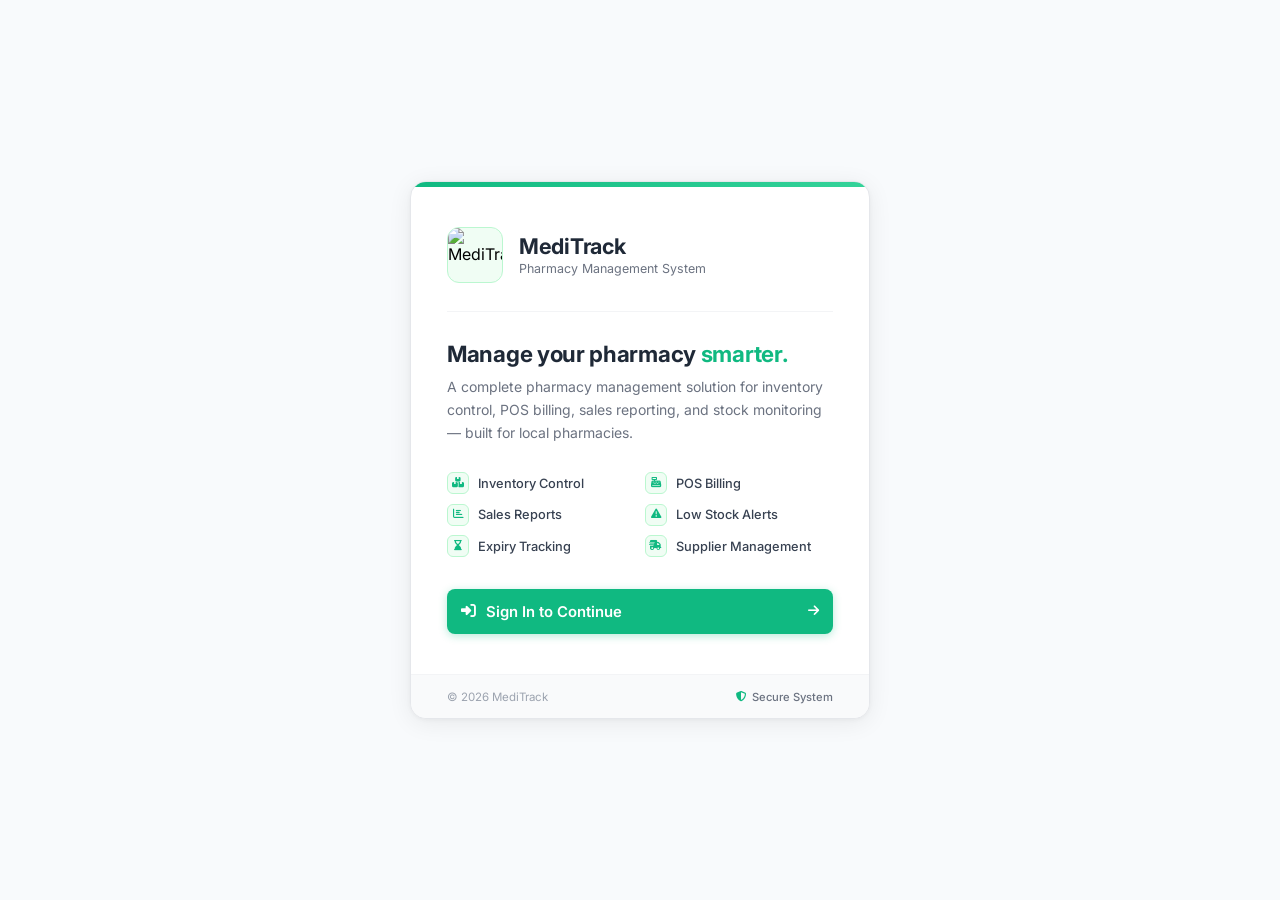
<file: src/main/resources/templates/index.html>
<!DOCTYPE html>
<html xmlns:th="http://www.thymeleaf.org">
<head>
    <meta charset="UTF-8">
    <meta name="viewport" content="width=device-width, initial-scale=1.0">
    <title>MediTrack - Pharmacy Management System</title>
    <link href="https://fonts.googleapis.com/css2?family=Inter:wght@400;500;600;700&display=swap" rel="stylesheet">
    <link rel="stylesheet" href="https://cdnjs.cloudflare.com/ajax/libs/font-awesome/6.5.0/css/all.min.css">
    <link rel="stylesheet" th:href="@{/css/style.css}"/>
    <style>
        *, *::before, *::after { box-sizing: border-box; margin: 0; padding: 0; }

        body {
            font-family: 'Inter', sans-serif;
            min-height: 100vh;
            background: #f8fafc;
            display: flex;
            align-items: center;
            justify-content: center;
            padding: 2rem 1.5rem;
        }

        .page-card {
            background: #ffffff;
            border: 1px solid #e5e7eb;
            border-radius: 16px;
            box-shadow: 0 4px 24px rgba(0,0,0,0.07), 0 1px 4px rgba(0,0,0,0.04);
            width: 100%;
            max-width: 460px;
            overflow: hidden;
        }

        /* ── GREEN TOP STRIPE ── */
        .card-stripe {
            height: 5px;
            background: linear-gradient(90deg, #10b981, #34d399);
        }

        /* ── CARD BODY ── */
        .card-body { padding: 2.5rem 2.25rem; }

        /* ── HERO ── */
        .hero-top {
            display: flex; align-items: center; gap: 1rem;
            margin-bottom: 1.75rem;
        }
        .hero-icon {
            width: 56px; height: 56px; border-radius: 12px;
            background: #f0fdf4; border: 1.5px solid #bbf7d0;
            display: flex; align-items: center; justify-content: center;
            flex-shrink: 0;
            overflow: hidden;
        }
        .hero-icon img {
            width: 100%; height: 100%; object-fit: contain;
        }
        .hero-icon-fallback {
            font-size: 1.4rem; color: #10b981;
        }
        .hero-brand { font-size: 1.35rem; font-weight: 700; color: #1f2937; letter-spacing: -.3px; }
        .hero-system { font-size: .78rem; color: #6b7280; margin-top: .15rem; }

        .hero-divider {
            border: none; border-top: 1px solid #f3f4f6;
            margin: 0 0 1.75rem;
        }

        .hero-title {
            font-size: 1.4rem; font-weight: 700;
            color: #1f2937; letter-spacing: -.3px;
            margin-bottom: .5rem;
        }
        .hero-title span { color: #10b981; }
        .hero-desc {
            font-size: .875rem; color: #6b7280;
            line-height: 1.65; margin-bottom: 1.75rem;
        }

        /* ── FEATURE LIST ── */
        .feature-list {
            display: grid; grid-template-columns: 1fr 1fr;
            gap: .6rem; margin-bottom: 2rem;
        }
        .feature-item {
            display: flex; align-items: center; gap: .55rem;
            font-size: .8rem; color: #374151; font-weight: 500;
        }
        .feature-dot {
            width: 22px; height: 22px; border-radius: 6px;
            background: #f0fdf4; border: 1px solid #bbf7d0;
            display: flex; align-items: center; justify-content: center;
            flex-shrink: 0;
        }
        .feature-dot i { font-size: .65rem; color: #10b981; }

        /* ── CTA BUTTON ── */
        .btn-enter {
            display: flex; align-items: center; justify-content: center; gap: .65rem;
            width: 100%; padding: .85rem;
            background: #10b981; border: none; border-radius: 8px;
            color: #fff; font-family: 'Inter', sans-serif;
            font-size: .93rem; font-weight: 600;
            text-decoration: none; cursor: pointer;
            transition: background .18s, transform .15s, box-shadow .18s;
            box-shadow: 0 2px 8px rgba(16,185,129,0.3);
        }
        .btn-enter:hover {
            background: #059669;
            box-shadow: 0 4px 14px rgba(16,185,129,0.35);
            transform: translateY(-1px);
            color: #fff;
        }
        .btn-enter:active { transform: translateY(0); }

        /* ── FOOTER ── */
        .card-footer {
            background: #f9fafb;
            border-top: 1px solid #f3f4f6;
            padding: .9rem 2.25rem;
            display: flex; align-items: center; justify-content: space-between;
        }
        .footer-copy {
            font-size: .72rem; color: #9ca3af;
        }
        .footer-badge {
            display: flex; align-items: center; gap: .35rem;
            font-size: .7rem; color: #6b7280; font-weight: 500;
        }
        .footer-badge i { color: #10b981; font-size: .65rem; }
    </style>
</head>
<body>

<div class="page-card">

    <div class="card-stripe"></div>

    <div class="card-body">

        <!-- Brand row -->
        <div class="hero-top">
            <div class="hero-icon">
                <img th:src="@{/images/logo.png}" alt="MediTrack"
                     onerror="this.style.display='none';this.nextElementSibling.style.display='flex'">
                <div class="hero-icon-fallback"
                     style="display:none;width:100%;height:100%;align-items:center;justify-content:center;">
                    <i class="fas fa-prescription-bottle-medical"></i>
                </div>
            </div>
            <div>
                <div class="hero-brand">MediTrack</div>
                <div class="hero-system">Pharmacy Management System</div>
            </div>
        </div>

        <hr class="hero-divider">

        <div class="hero-title">Manage your pharmacy <span>smarter.</span></div>
        <p class="hero-desc">
            A complete pharmacy management solution for inventory control,
            POS billing, sales reporting, and stock monitoring — built for
            local pharmacies.
        </p>

        <!-- Features -->
        <div class="feature-list">
            <div class="feature-item">
                <div class="feature-dot"><i class="fas fa-boxes-stacked"></i></div>
                Inventory Control
            </div>
            <div class="feature-item">
                <div class="feature-dot"><i class="fas fa-cash-register"></i></div>
                POS Billing
            </div>
            <div class="feature-item">
                <div class="feature-dot"><i class="fas fa-chart-bar"></i></div>
                Sales Reports
            </div>
            <div class="feature-item">
                <div class="feature-dot"><i class="fas fa-triangle-exclamation"></i></div>
                Low Stock Alerts
            </div>
            <div class="feature-item">
                <div class="feature-dot"><i class="fas fa-hourglass-end"></i></div>
                Expiry Tracking
            </div>
            <div class="feature-item">
                <div class="feature-dot"><i class="fas fa-truck-fast"></i></div>
                Supplier Management
            </div>
        </div>

        <!-- CTA -->
        <a href="/login" class="btn-enter">
            <i class="fas fa-right-to-bracket"></i>
            Sign In to Continue
            <i class="fas fa-arrow-right" style="margin-left:auto;font-size:.8rem"></i>
        </a>

    </div>

    <!-- Footer -->
    <div class="card-footer">
        <div class="footer-copy">&copy; 2026 MediTrack</div>
        <div class="footer-badge">
            <i class="fas fa-shield-halved"></i> Secure System
        </div>
    </div>

</div>

</body>
</html>
</file>
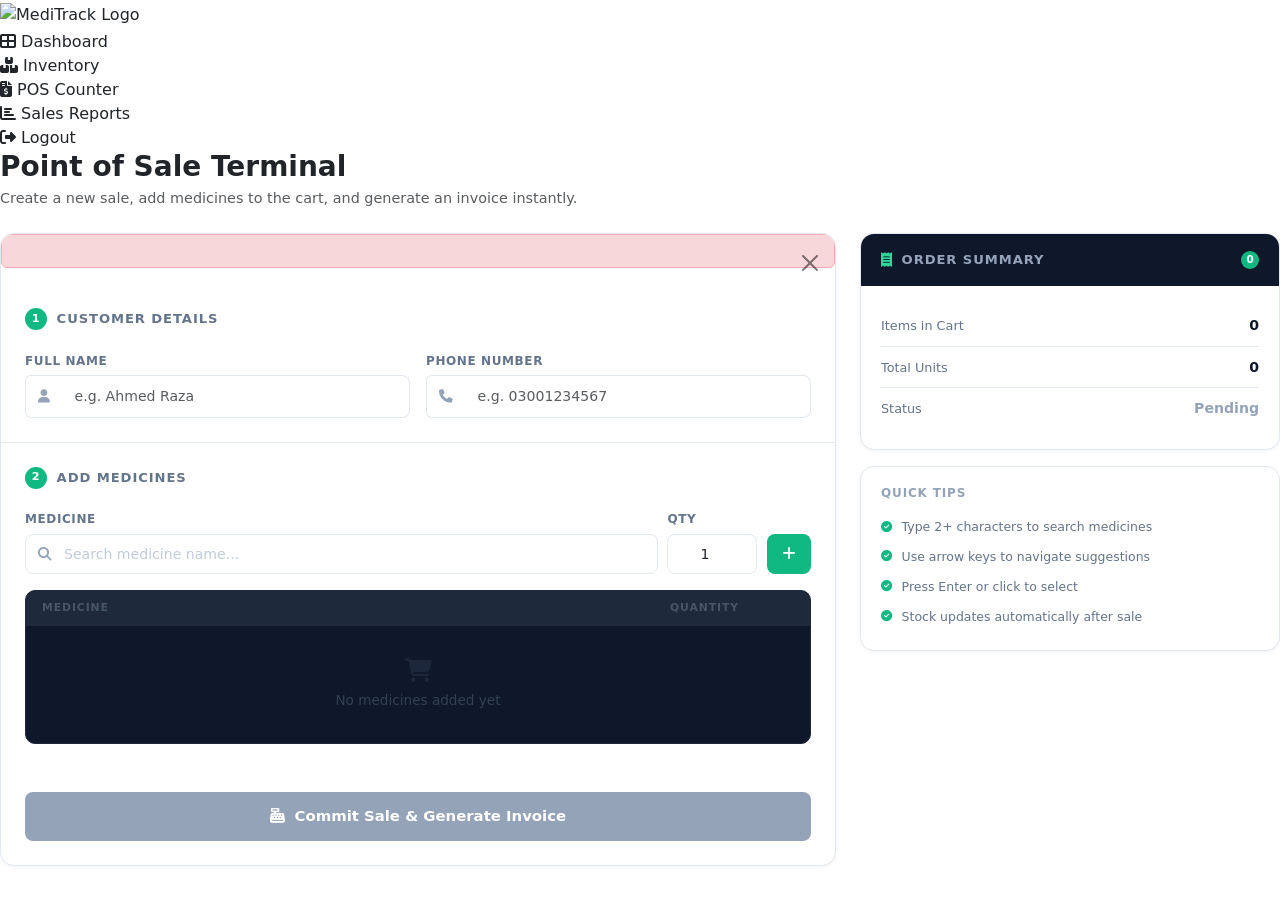
<file: src/main/resources/templates/billing.html>
<!DOCTYPE html>
<html xmlns:th="http://www.thymeleaf.org">
<head>
    <meta charset="UTF-8">
    <meta name="viewport" content="width=device-width, initial-scale=1.0">
    <title>POS Billing Counter - MediTrack</title>
    <link href="https://fonts.googleapis.com/css2?family=Inter:wght@400;500;600;700&display=swap" rel="stylesheet">
    <link rel="stylesheet" href="https://cdnjs.cloudflare.com/ajax/libs/font-awesome/6.4.0/css/all.min.css">
    <link rel="stylesheet" href="https://cdn.jsdelivr.net/npm/bootstrap@5.3.0/dist/css/bootstrap.min.css">
    <link rel="stylesheet" th:href="@{/css/style.css}"/>

    <style>
        body { background-color: var(--bg-primary); }

        /* ── WORKSPACE ── */
        .billing-workspace {
            display: grid;
            grid-template-columns: 1fr 420px;
            gap: 1.5rem;
            margin-top: 1.5rem;
            align-items: start;
        }
        @media (max-width: 992px) {
            .billing-workspace { grid-template-columns: 1fr; }
        }

        /* ── CARDS ── */
        .billing-card {
            background: var(--bg-surface, #fff);
            border: 1px solid var(--border-color, #e2e8f0);
            border-radius: 14px;
            box-shadow: 0 1px 4px rgba(0,0,0,.05);
            overflow: hidden;
        }
        .card-section {
            padding: 1.5rem;
        }
        .card-section + .card-section {
            border-top: 1px solid var(--border-color, #e2e8f0);
        }
        .section-heading {
            display: flex; align-items: center; gap: .6rem;
            font-size: .82rem; font-weight: 700;
            text-transform: uppercase; letter-spacing: .07em;
            color: var(--text-muted, #64748b);
            margin-bottom: 1.1rem;
        }
        .section-heading .step-badge {
            width: 22px; height: 22px; border-radius: 50%;
            background: #10b981; color: #fff;
            font-size: .7rem; font-weight: 700;
            display: flex; align-items: center; justify-content: center;
            flex-shrink: 0;
        }

        /* ── FORM CONTROLS ── */
        .form-label {
            font-size: .75rem; font-weight: 600;
            color: var(--text-muted, #64748b);
            text-transform: uppercase; letter-spacing: .05em;
            margin-bottom: .35rem;
        }
        .form-control, .input-group .form-control {
            border: 1.5px solid var(--border-color, #e2e8f0);
            border-radius: 8px;
            font-size: .88rem;
            padding: .6rem .85rem;
            transition: border-color .18s, box-shadow .18s;
        }
        .form-control:focus {
            border-color: #10b981;
            box-shadow: 0 0 0 3px rgba(16,185,129,.1);
        }
        .input-group-text {
            background: var(--bg-surface, #fff);
            border: 1.5px solid var(--border-color, #e2e8f0);
            border-right: none;
            color: #94a3b8;
            font-size: .85rem;
        }
        .input-group .form-control {
            border-left: none;
        }
        .input-group .form-control:focus {
            border-left: none;
            box-shadow: none;
        }
        .input-group:focus-within {
            border-radius: 8px;
            box-shadow: 0 0 0 3px rgba(16,185,129,.1);
        }
        .input-group:focus-within .input-group-text,
        .input-group:focus-within .form-control {
            border-color: #10b981;
        }

        /* ── AUTOCOMPLETE SEARCH ── */
        .search-wrapper { position: relative; }
        .search-input-group {
            display: flex; align-items: center;
            background: var(--bg-surface, #fff);
            border: 1.5px solid var(--border-color, #e2e8f0);
            border-radius: 8px;
            transition: border-color .18s, box-shadow .18s;
            height: 40px;
        }
        .search-input-group:focus-within {
            border-color: #10b981;
            box-shadow: 0 0 0 3px rgba(16,185,129,.1);
        }
        .search-input-group .search-icon {
            padding: 0 .75rem;
            color: #94a3b8; font-size: .85rem; flex-shrink: 0;
        }
        .search-input-group input {
            border: none !important; background: transparent !important;
            outline: none !important; box-shadow: none !important;
            padding: 0 .75rem 0 0; font-size: .88rem;
            width: 100%; height: 100%;
            color: var(--text-dark, #0f172a);
        }
        .search-input-group input::placeholder { color: #c0ccda; }

        .suggestions-dropdown {
            position: absolute; top: calc(100% + 4px); left: 0; right: 0;
            background: white;
            border: 1.5px solid var(--border-color, #e2e8f0);
            border-radius: 10px;
            box-shadow: 0 10px 30px rgba(0,0,0,.1);
            list-style: none; margin: 0; padding: .35rem 0;
            z-index: 1050; display: none;
            max-height: 220px; overflow-y: auto;
        }
        .suggestions-dropdown li {
            padding: .6rem 1rem; cursor: pointer; font-size: .87rem;
            color: var(--text-dark, #0f172a);
            display: flex; align-items: center; justify-content: space-between;
            transition: background .1s;
        }
        .suggestions-dropdown li.active,
        .suggestions-dropdown li:hover {
            background: #f0fdf4; color: #047857;
        }
        .suggestions-dropdown li .suggestion-highlight { font-weight: 700; }
        .suggestions-dropdown li .stock-badge {
            font-size: .72rem; font-weight: 600;
            background: #f1f5f9; padding: .15rem .45rem;
            border-radius: 4px; color: #64748b;
        }

        /* ── ADD ROW ── */
        .add-row {
            display: grid;
            grid-template-columns: 1fr 90px 44px;
            gap: .6rem;
            align-items: end;
        }
        .btn-add {
            width: 44px; height: 40px;
            background: #10b981; border: none; border-radius: 8px;
            color: #fff; font-size: .95rem;
            display: flex; align-items: center; justify-content: center;
            cursor: pointer; flex-shrink: 0;
            transition: background .18s, transform .15s;
        }
        .btn-add:hover { background: #059669; transform: scale(1.05); }

        /* ── CART TABLE ── */
        .cart-wrap {
            background: #0f172a;
            border-radius: 10px;
            overflow: hidden;
            border: 1px solid #1e293b;
        }
        .cart-header {
            display: grid;
            grid-template-columns: 1fr 80px 44px;
            padding: .6rem 1rem;
            background: #1e293b;
            font-size: .68rem; font-weight: 700;
            text-transform: uppercase; letter-spacing: .08em;
            color: #475569;
        }
        .cart-empty {
            padding: 2rem 1rem;
            text-align: center;
            color: #334155; font-size: .85rem;
        }
        .cart-empty i { font-size: 1.5rem; display: block; margin-bottom: .5rem; opacity: .4; }
        .cart-item-row {
            display: grid;
            grid-template-columns: 1fr 80px 44px;
            align-items: center;
            padding: .65rem 1rem;
            border-top: 1px solid #1e293b;
            animation: slide-in .18s ease;
        }
        @keyframes slide-in {
            from { opacity: 0; transform: translateY(-4px); }
            to   { opacity: 1; transform: translateY(0); }
        }
        .cart-item-name {
            font-size: .85rem; font-weight: 600; color: #e2e8f0;
        }
        .cart-item-qty {
            font-size: .82rem; color: #64748b;
            font-variant-numeric: tabular-nums;
        }
        .btn-remove {
            background: none; border: none; cursor: pointer;
            color: #334155; font-size: .82rem;
            width: 28px; height: 28px; border-radius: 6px;
            display: flex; align-items: center; justify-content: center;
            transition: background .15s, color .15s;
        }
        .btn-remove:hover { background: rgba(244,63,94,.15); color: #f43f5e; }

        /* ── SUBMIT BUTTON ── */
        .btn-commit {
            width: 100%; padding: .85rem;
            background: #10b981; border: none; border-radius: 8px;
            color: #fff; font-weight: 700; font-size: .93rem;
            display: flex; align-items: center; justify-content: center; gap: .6rem;
            cursor: pointer;
            transition: background .18s, transform .15s, box-shadow .18s;
            box-shadow: 0 2px 10px rgba(16,185,129,.3);
        }
        .btn-commit:hover {
            background: #059669;
            box-shadow: 0 4px 16px rgba(16,185,129,.4);
            transform: translateY(-1px);
        }
        .btn-commit:active { transform: translateY(0); }
        .btn-commit:disabled {
            background: #94a3b8; box-shadow: none;
            transform: none; cursor: not-allowed;
        }

        /* ── SUMMARY CARD ── */
        .summary-card {
            background: var(--bg-surface, #fff);
            border: 1px solid var(--border-color, #e2e8f0);
            border-radius: 14px;
            overflow: hidden;
            box-shadow: 0 1px 4px rgba(0,0,0,.05);
        }
        .summary-header {
            background: #0f172a;
            padding: 1rem 1.25rem;
            display: flex; align-items: center; gap: .6rem;
        }
        .summary-header-title {
            font-size: .82rem; font-weight: 700;
            color: #94a3b8; text-transform: uppercase; letter-spacing: .07em;
        }
        .summary-body { padding: 1.25rem; }

        .summary-stat {
            display: flex; justify-content: space-between; align-items: center;
            padding: .6rem 0;
            border-bottom: 1px solid var(--border-color, #e2e8f0);
        }
        .summary-stat:last-child { border-bottom: none; }
        .summary-stat-label {
            font-size: .8rem; color: #64748b; font-weight: 500;
        }
        .summary-stat-value {
            font-size: .88rem; font-weight: 700; color: #0f172a;
        }
        .summary-stat-value.green { color: #10b981; }

        .cart-count-badge {
            background: #10b981; color: #fff;
            font-size: .65rem; font-weight: 800;
            width: 18px; height: 18px; border-radius: 50%;
            display: flex; align-items: center; justify-content: center;
        }

        /* ── TIPS BOX ── */
        .tips-box {
            background: var(--bg-surface, #fff);
            border: 1px solid var(--border-color, #e2e8f0);
            border-radius: 14px;
            padding: 1.1rem 1.25rem;
            box-shadow: 0 1px 4px rgba(0,0,0,.05);
        }
        .tip-item {
            display: flex; align-items: flex-start; gap: .6rem;
            font-size: .78rem; color: #64748b; line-height: 1.5;
            padding: .35rem 0;
        }
        .tip-item i { color: #10b981; font-size: .7rem; margin-top: .2rem; flex-shrink: 0; }
    </style>
</head>
<body>

<!-- ── NAVBAR (untouched) ── -->
<header class="top-navbar">
    <div class="d-flex align-items-center">
        <div class="header-logo-container">
            <img th:src="@{/images/logo.png}" alt="MediTrack Logo"
                 onerror="this.style.display='none';this.nextElementSibling.style.display='flex'">
            <div class="header-logo-fallback" style="display:none;">
                <i class="fas fa-capsules"></i>
            </div>
        </div>
        <span class="ms-2 fw-bold text-white fs-5" style="letter-spacing: -0.5px;">MediTrack</span>
    </div>
    <nav class="nav-links">
        <a href="/dashboard" class="nav-link"><i class="fas fa-th-large"></i> Dashboard</a>
        <a href="/medicines" class="nav-link"><i class="fas fa-boxes-stacked"></i> Inventory</a>
        <a href="/billing" class="nav-link active"><i class="fas fa-file-invoice-dollar"></i> POS Counter</a>
        <a href="/sales/reports" class="nav-link"><i class="fas fa-chart-bar"></i> Sales Reports</a>
        <a href="/logout" class="nav-link text-danger-light"><i class="fas fa-sign-out-alt"></i> Logout</a>
    </nav>
</header>

<main class="app-container">

    <!-- Page Title -->
    <div class="mb-4">
        <h1 class="fw-bold text-dark mb-1" style="font-size:1.75rem;">Point of Sale Terminal</h1>
        <p class="text-muted mb-0" style="font-size:.9rem;">Create a new sale, add medicines to the cart, and generate an invoice instantly.</p>
    </div>

    <div class="billing-workspace">

        <!-- ══ LEFT: FORM ══ -->
        <div>
            <form th:action="@{/billing/create}" method="post" id="billingForm">

                <div class="billing-card">

                    <div id="errorAlert"
                         th:if="${errorMessage}"
                         class="alert alert-danger alert-dismissible fade show">

                        <span th:text="${errorMessage}"></span>

                        <button type="button"
                                class="btn-close"
                                data-bs-dismiss="alert"></button>
                    </div>

                    <!-- Step 1: Customer -->
                    <div class="card-section">
                        <div class="section-heading">
                            <div class="step-badge">1</div>
                            Customer Details
                        </div>
                        <div class="row g-3">
                            <div class="col-md-6">
                                <label class="form-label">Full Name</label>
                                <div class="input-group">
                                    <span class="input-group-text"><i class="fas fa-user"></i></span>
                                    <input type="text" name="customerName" class="form-control"
                                           placeholder="e.g. Ahmed Raza" required>
                                </div>
                            </div>
                            <div class="col-md-6">
                                <label class="form-label">Phone Number</label>
                                <div class="input-group">
                                    <span class="input-group-text"><i class="fas fa-phone"></i></span>
                                    <input type="text" name="phoneNumber" class="form-control"
                                           placeholder="e.g. 03001234567" required>
                                </div>
                            </div>
                        </div>
                    </div>

                    <!-- Step 2: Medicine -->
                    <div class="card-section">
                        <div class="section-heading">
                            <div class="step-badge">2</div>
                            Add Medicines
                        </div>

                        <div class="add-row mb-3">
                            <!-- Search -->
                            <div>
                                <label class="form-label">Medicine</label>
                                <div class="search-wrapper">
                                    <div class="search-input-group">
                                        <span class="search-icon"><i class="fas fa-search"></i></span>
                                        <input type="text" id="medicineSearchInput"
                                               placeholder="Search medicine name..."
                                               autocomplete="off"/>
                                    </div>
                                    <ul class="suggestions-dropdown" id="suggestionsDropdown"></ul>
                                </div>
                            </div>
                            <!-- Qty -->
                            <div>
                                <label class="form-label">Qty</label>
                                <input type="number" id="posQuantityInput"
                                       class="form-control text-center"
                                       value="1" min="1" style="height:40px">
                            </div>
                            <!-- Add button -->
                            <div style="padding-top:1.3rem">
                                <button type="button" id="addToCartBtn" class="btn-add" title="Add to cart">
                                    <i class="fas fa-plus"></i>
                                </button>
                            </div>
                        </div>

                        <!-- Cart Table -->
                        <div class="cart-wrap">
                            <div class="cart-header">
                                <span>Medicine</span>
                                <span>Quantity</span>
                                <span></span>
                            </div>
                            <div id="cartBody">
                                <div class="cart-empty" id="emptyCartMsg">
                                    <i class="fas fa-cart-shopping"></i>
                                    No medicines added yet
                                </div>
                            </div>
                        </div>
                    </div>
                    <input type="hidden" id="hiddenMedicineId" name="selectedMedicineId" value="">

                    <!-- Submit -->
                    <div class="card-section">
                        <button type="submit" class="btn-commit" id="submitBtn" disabled>
                            <i class="fas fa-cash-register"></i>
                            Commit Sale & Generate Invoice
                        </button>
                    </div>

                </div>
            </form>
        </div>

        <!-- ══ RIGHT: SUMMARY + TIPS ══ -->
        <div style="display:flex;flex-direction:column;gap:1rem;position:sticky;top:80px">

            <!-- Order Summary -->
            <div class="summary-card">
                <div class="summary-header">
                    <i class="fas fa-receipt" style="color:#34d399;font-size:.9rem"></i>
                    <span class="summary-header-title">Order Summary</span>
                    <div class="cart-count-badge ms-auto" id="cartCountBadge">0</div>
                </div>
                <div class="summary-body">
                    <div class="summary-stat">
                        <span class="summary-stat-label">Items in Cart</span>
                        <span class="summary-stat-value" id="summaryCount">0</span>
                    </div>
                    <div class="summary-stat">
                        <span class="summary-stat-label">Total Units</span>
                        <span class="summary-stat-value" id="summaryUnits">0</span>
                    </div>
                    <div class="summary-stat">
                        <span class="summary-stat-label">Status</span>
                        <span class="summary-stat-value green" id="summaryStatus">Pending</span>
                    </div>
                </div>
            </div>

            <!-- Tips -->
            <div class="tips-box">
                <div style="font-size:.75rem;font-weight:700;color:#94a3b8;text-transform:uppercase;letter-spacing:.07em;margin-bottom:.65rem">
                    Quick Tips
                </div>
                <div class="tip-item"><i class="fas fa-circle-check"></i> Type 2+ characters to search medicines</div>
                <div class="tip-item"><i class="fas fa-circle-check"></i> Use arrow keys to navigate suggestions</div>
                <div class="tip-item"><i class="fas fa-circle-check"></i> Press Enter or click to select</div>
                <div class="tip-item"><i class="fas fa-circle-check"></i> Stock updates automatically after sale</div>
            </div>

        </div>
    </div>
</main>
<script src="https://cdn.jsdelivr.net/npm/bootstrap@5.3.0/dist/js/bootstrap.bundle.min.js"></script>
<script>
    // ══════════════════════════════════════
    // STATE
    // ══════════════════════════════════════
    let debounceTimer;
    let activeSuggestion     = -1;
    let medicineSelectedFromDB = false;
    let cartItems            = [];

    // ══════════════════════════════════════
    // DOM REFS
    // ══════════════════════════════════════
    const searchInput  = document.getElementById('medicineSearchInput');
    const suggestBox   = document.getElementById('suggestionsDropdown');
    const qtyInput     = document.getElementById('posQuantityInput');
    const addBtn       = document.getElementById('addToCartBtn');
    const cartBody     = document.getElementById('cartBody');
    const emptyCartMsg = document.getElementById('emptyCartMsg');
    const submitBtn    = document.getElementById('submitBtn');

    // ══════════════════════════════════════
    // AUTOCOMPLETE — INPUT
    // ══════════════════════════════════════
    searchInput.addEventListener('input', function () {
        const q = this.value.trim();
        clearTimeout(debounceTimer);
        activeSuggestion     = -1;
        medicineSelectedFromDB = false; // reset flag on every keystroke

        if (q.length < 2) { hideSuggestions(); return; }

        debounceTimer = setTimeout(() => {
            fetch(`/suggestions?q=${encodeURIComponent(q)}`)
                .then(r => r.json())
                .then(items => renderSuggestions(items, q))
                .catch(() => hideSuggestions());
        }, 250);
    });

    // ══════════════════════════════════════
    // AUTOCOMPLETE — RENDER DROPDOWN
    // ══════════════════════════════════════
    function renderSuggestions(items, query) {
        suggestBox.innerHTML = '';
        if (!items || items.length === 0) { hideSuggestions(); return; }

        items.forEach(item => {
            const li = document.createElement('li');
            const isObject = typeof item === 'object' && item !== null;
            const name = isObject ? item.medicineName : item;
            const id   = isObject ? item.medicineId   : item;

            const idx = name.toLowerCase().indexOf(query.toLowerCase());
            if (idx !== -1) {
                li.innerHTML =
                    `<div><i class="fas fa-capsules me-2 text-success opacity-75"></i>`
                    + name.substring(0, idx)
                    + `<span class="suggestion-highlight">${name.substring(idx, idx + query.length)}</span>`
                    + name.substring(idx + query.length)
                    + `</div>`;
            } else {
                li.innerHTML =
                    `<div><i class="fas fa-capsules me-2 text-success opacity-75"></i>${name}</div>`;
            }

            if (isObject && item.quantityInStock !== undefined) {
                li.innerHTML +=
                    `<span class="stock-badge">Qty: ${item.quantityInStock} | Rs.${item.price}</span>`;
            }

            li.addEventListener('mousedown', () => selectMedicine(id, name));
            suggestBox.appendChild(li);
        });

        suggestBox.style.display = 'block';
    }

    // ══════════════════════════════════════
    // AUTOCOMPLETE — SELECT
    // ══════════════════════════════════════
    function selectMedicine(id, name) {
        searchInput.value      = name;
        medicineSelectedFromDB = true; // confirmed from DB
        clearSearchError();
        hideSuggestions();
        // Move focus to qty for fast keyboard workflow
        qtyInput.focus();
        qtyInput.select();
    }

    // ══════════════════════════════════════
    // AUTOCOMPLETE — KEYBOARD NAV
    // ══════════════════════════════════════
    searchInput.addEventListener('keydown', function (e) {
        const items = suggestBox.querySelectorAll('li');

        if (e.key === 'ArrowDown') {
            e.preventDefault();
            activeSuggestion = Math.min(activeSuggestion + 1, items.length - 1);
            highlightSuggestion(items);

        } else if (e.key === 'ArrowUp') {
            e.preventDefault();
            activeSuggestion = Math.max(activeSuggestion - 1, -1);
            highlightSuggestion(items);

        } else if (e.key === 'Enter') {
            e.preventDefault();
            if (activeSuggestion >= 0 && items[activeSuggestion]) {
                // Select the highlighted suggestion
                items[activeSuggestion].dispatchEvent(new Event('mousedown'));
            } else if (items.length > 0) {
                // No arrow-key highlight — select top result
                items[0].dispatchEvent(new Event('mousedown'));
            }

        } else if (e.key === 'Tab') {
            // Tab auto-selects top suggestion if dropdown is open
            if (suggestBox.style.display !== 'none' && items.length > 0) {
                e.preventDefault();
                const target = activeSuggestion >= 0 ? items[activeSuggestion] : items[0];
                target.dispatchEvent(new Event('mousedown'));
            }

        } else if (e.key === 'Escape') {
            hideSuggestions();
        }
    });

    function highlightSuggestion(items) {
        items.forEach((li, i) => li.classList.toggle('active', i === activeSuggestion));
        if (activeSuggestion >= 0) {
            items[activeSuggestion].scrollIntoView({ block: 'nearest' });
        }
    }

    function hideSuggestions() {
        suggestBox.style.display = 'none';
        suggestBox.innerHTML     = '';
        activeSuggestion         = -1;
    }

    document.addEventListener('click', e => {
        if (!searchInput.contains(e.target) && !suggestBox.contains(e.target)) {
            hideSuggestions();
        }
    });

    // ══════════════════════════════════════
    // SEARCH ERROR HELPERS
    // ══════════════════════════════════════
    function showSearchError(msg) {
        searchInput.style.borderColor = '#f43f5e';
        let err = document.getElementById('searchErrMsg');
        if (!err) {
            err = document.createElement('div');
            err.id = 'searchErrMsg';
            err.style.cssText =
                'font-size:.75rem;color:#f43f5e;margin-top:.3rem;' +
                'display:flex;align-items:center;gap:.3rem;';
            searchInput.closest('.search-wrapper').appendChild(err);
        }
        err.innerHTML = `<i class="fas fa-circle-exclamation"></i> ${msg}`;
    }

    function clearSearchError() {
        searchInput.style.borderColor = '';
        const err = document.getElementById('searchErrMsg');
        if (err) err.remove();
    }

    // ══════════════════════════════════════
    // CART — ADD
    // ══════════════════════════════════════
    addBtn.addEventListener('click', function () {
        const name = searchInput.value.trim();
        const qty  = parseInt(qtyInput.value);

        // Must be picked from dropdown
        if (!name || !medicineSelectedFromDB) {
            showSearchError('Please select a medicine from the suggestions.');
            searchInput.focus();
            setTimeout(clearSearchError, 2500);
            return;
        }

        if (isNaN(qty) || qty < 1) {
            qtyInput.focus();
            qtyInput.style.borderColor = '#f43f5e';
            setTimeout(() => qtyInput.style.borderColor = '', 1500);
            return;
        }

        clearSearchError();

        // Duplicate → bump qty instead of adding new row
        const existing = cartItems.find(
            i => i.name.toLowerCase() === name.toLowerCase()
        );
        if (existing) {
            existing.qty += qty;
        } else {
            cartItems.push({ name, qty });
        }

        renderCart();

        // Reset for next item
        searchInput.value      = '';
        medicineSelectedFromDB = false;
        qtyInput.value         = '1';
        searchInput.focus();
    });

    // Enter in qty field triggers add
    qtyInput.addEventListener('keydown', function (e) {
        if (e.key === 'Enter') {
            e.preventDefault();
            addBtn.click();
        }
    });

    // ══════════════════════════════════════
    // CART — RENDER
    // ══════════════════════════════════════
    function renderCart() {
        // Remove all existing item rows
        cartBody.querySelectorAll('.cart-item-row').forEach(r => r.remove());

        if (cartItems.length === 0) {
            emptyCartMsg.style.display = '';
        } else {
            emptyCartMsg.style.display = 'none';

            cartItems.forEach((item, idx) => {
                const row = document.createElement('div');
                row.className = 'cart-item-row';
                row.innerHTML = `
                    <div>
                        <div class="cart-item-name">${item.name}</div>
                        <input type="hidden" name="medicineName" value="${item.name}">
                    </div>
                    <div>
                        <span class="cart-item-qty">
                            ${item.qty} unit${item.qty > 1 ? 's' : ''}
                        </span>
                        <input type="hidden" name="quantity" value="${item.qty}">
                    </div>
                    <div>
                        <button type="button" class="btn-remove"
                                data-idx="${idx}" title="Remove">
                            <i class="fas fa-times"></i>
                        </button>
                    </div>
                `;
                cartBody.appendChild(row);
            });

            // Attach remove handlers
            cartBody.querySelectorAll('.btn-remove').forEach(btn => {
                btn.addEventListener('click', function () {
                    cartItems.splice(parseInt(this.dataset.idx), 1);
                    renderCart();
                });
            });
        }

        updateSummary();
    }

    // ══════════════════════════════════════
    // SUMMARY PANEL
    // ══════════════════════════════════════
    function updateSummary() {
        const count  = cartItems.length;
        const units  = cartItems.reduce((s, i) => s + i.qty, 0);
        const status = count > 0 ? 'Ready' : 'Pending';

        document.getElementById('summaryCount').textContent      = count;
        document.getElementById('summaryUnits').textContent      = units;
        document.getElementById('cartCountBadge').textContent    = count;
        document.getElementById('summaryStatus').textContent     = status;
        document.getElementById('summaryStatus').style.color     =
            count > 0 ? '#10b981' : '#94a3b8';

        submitBtn.disabled = count === 0;
    }

    // ══════════════════════════════════════
    // INIT
    // ══════════════════════════════════════
    renderCart();

</script>
</body>
</html>
</file>
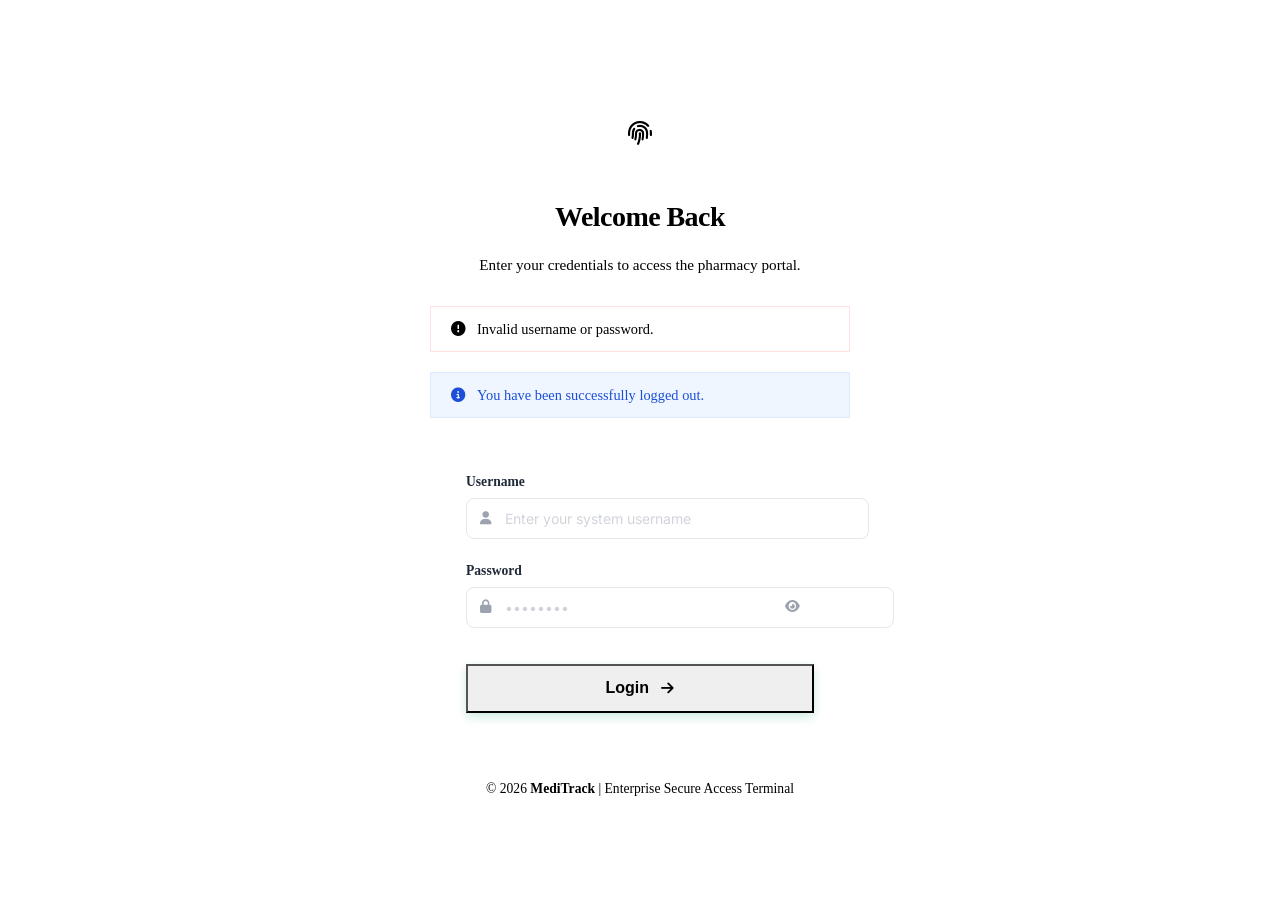
<file: src/main/resources/templates/login.html>
<!DOCTYPE html>
<html xmlns:th="http://www.thymeleaf.org">
<head>
    <meta charset="UTF-8">
    <meta name="viewport" content="width=device-width, initial-scale=1.0">
    <title>Login - MediTrack</title>
    <link href="https://fonts.googleapis.com/css2?family=Inter:wght@400;500;600;700&display=swap" rel="stylesheet">
    <link rel="stylesheet" href="https://cdnjs.cloudflare.com/ajax/libs/font-awesome/6.5.0/css/all.min.css">
    <link rel="stylesheet" href="https://cdnjs.cloudflare.com/ajax/libs/animate.css/4.1.1/animate.min.css">
    <link rel="stylesheet" th:href="@{/css/style.css}"/>
    <style>
        /* Integrated clean form input mechanics from your uploaded design */
        .form-group {
            margin-bottom: 1.1rem;
        }
        .form-label {
            display: block;
            font-size: .85rem;
            font-weight: 600;
            color: var(--text-dark, #1f2937);
            margin-bottom: 0.5rem;
        }
        .input-wrap {
            position: relative;
        }
        .input-icon {
            position: absolute;
            left: .85rem;
            top: 50%;
            transform: translateY(-50%);
            color: #9ca3af;
            font-size: .82rem;
            pointer-events: none;
        }
        .form-input {
            width: 100%;
            border: 1.5px solid #e5e7eb;
            border-radius: var(--radius-sm, 8px);
            padding: .68rem .9rem .68rem 2.4rem;
            font-family: 'Inter', sans-serif;
            font-size: .88rem;
            color: #1f2937;
            outline: none;
            transition: border-color .18s, box-shadow .18s;
            background: #fff;
        }
        .form-input::placeholder {
            color: #d1d5db;
        }
        .form-input:focus {
            border-color: #10b981;
            box-shadow: 0 0 0 3px rgba(16,185,129,0.1);
        }
        .pw-toggle {
            position: absolute;
            right: .85rem;
            top: 50%;
            transform: translateY(-50%);
            color: #9ca3af;
            cursor: pointer;
            font-size: .82rem;
            transition: color .15s;
            z-index: 10;
        }
        .pw-toggle:hover {
            color: #6b7280;
        }
    </style>
</head>
<body style="display: flex; align-items: center; justify-content: center; min-height: 100vh; background: var(--bg-primary);">

<div class="login-container" style="max-width: 420px; width: 100%; padding: 1.5rem;">

    <div class="login-header" style="text-align: center; margin-bottom: 2rem;">
        <div style="height: 56px; width: 56px; background: var(--primary-light); color: var(--primary); border-radius: 50%; display: inline-flex; align-items: center; justify-content: center; margin-bottom: 1rem; font-size: 1.5rem;">
            <i class="fas fa-fingerprint"></i>
        </div>
        <h2 style="font-size: 1.75rem; font-weight: 700; letter-spacing: -0.02em;">Welcome Back</h2>
        <p style="color: var(--text-muted); font-size: 0.95rem;">Enter your credentials to access the pharmacy portal.</p>
    </div>

    <div th:if="${error}" class="animate__animated animate__shakeX"
         style="margin-bottom: 1.25rem; padding: 0.85rem 1.25rem; background: var(--danger-light); color: var(--danger); border-radius: var(--radius-sm); border: 1px solid #fee2e2; font-size: 0.9rem; display: flex; align-items: center; gap: 0.75rem; font-weight: 500;">
        <i class="fas fa-exclamation-circle"></i>
        <span th:text="${error}">Invalid username or password.</span>
    </div>

    <div th:if="${logout}"
         style="margin-bottom: 1.25rem; padding: 0.85rem 1.25rem; background: #eff6ff; color: #1d4ed8; border-radius: var(--radius-sm); border: 1px solid #dbeafe; font-size: 0.9rem; display: flex; align-items: center; gap: 0.75rem; font-weight: 500;">
        <i class="fas fa-info-circle"></i>
        <span>You have been successfully logged out.</span>
    </div>

    <div class="card" style="box-shadow: var(--shadow-lg); border-radius: var(--radius-md); padding: 2.25rem; background: #ffffff;">
        <form th:action="@{/login}" method="post" style="display: flex; flex-direction: column; gap: 0.4rem;">

            <div class="form-group">
                <label class="form-label">Username</label>
                <div class="input-wrap">
                    <span class="input-icon"><i class="fas fa-user"></i></span>
                    <input type="text"
                           name="fullName"
                           class="form-input"
                           placeholder="Enter your system username"
                           autocomplete="username"
                           required>
                </div>
            </div>

            <div class="form-group">
                <label class="form-label">Password</label>
                <div class="input-wrap">
                    <span class="input-icon"><i class="fas fa-lock"></i></span>
                    <input type="password"
                           name="password"
                           id="pwInput"
                           class="form-input"
                           placeholder="••••••••"
                           style="padding-right: 2.5rem;"
                           autocomplete="current-password"
                           required>
                    <span class="pw-toggle" onclick="togglePw()" id="pwIcon">
                        <i class="fas fa-eye"></i>
                    </span>
                </div>
            </div>

            <button type="submit" class="btn btn-primary"
                    style="width: 100%; padding: 0.85rem; font-weight: 600; font-size: 1rem; border-radius: var(--radius-sm); margin-top: 0.75rem; box-shadow: 0 4px 10px rgba(5, 150, 105, 0.2); cursor: pointer;">
                Login <i class="fas fa-arrow-right" style="margin-left: 0.5rem; font-size: 0.9rem;"></i>
            </button>
        </form>
    </div>

    <p style="text-align: center; margin-top: 2rem; font-size: 0.85rem; color: var(--text-muted);">
        &copy; 2026 <strong>MediTrack</strong> | Enterprise Secure Access Terminal
    </p>
</div>

<script>
    function togglePw() {
        const inp = document.getElementById('pwInput');
        const icon = document.querySelector('#pwIcon i');
        if (inp.type === 'password') {
            inp.type = 'text';
            icon.className = 'fas fa-eye-slash';
        } else {
            inp.type = 'password';
            icon.className = 'fas fa-eye';
        }
    }
</script>
</body>
</html>
</file>
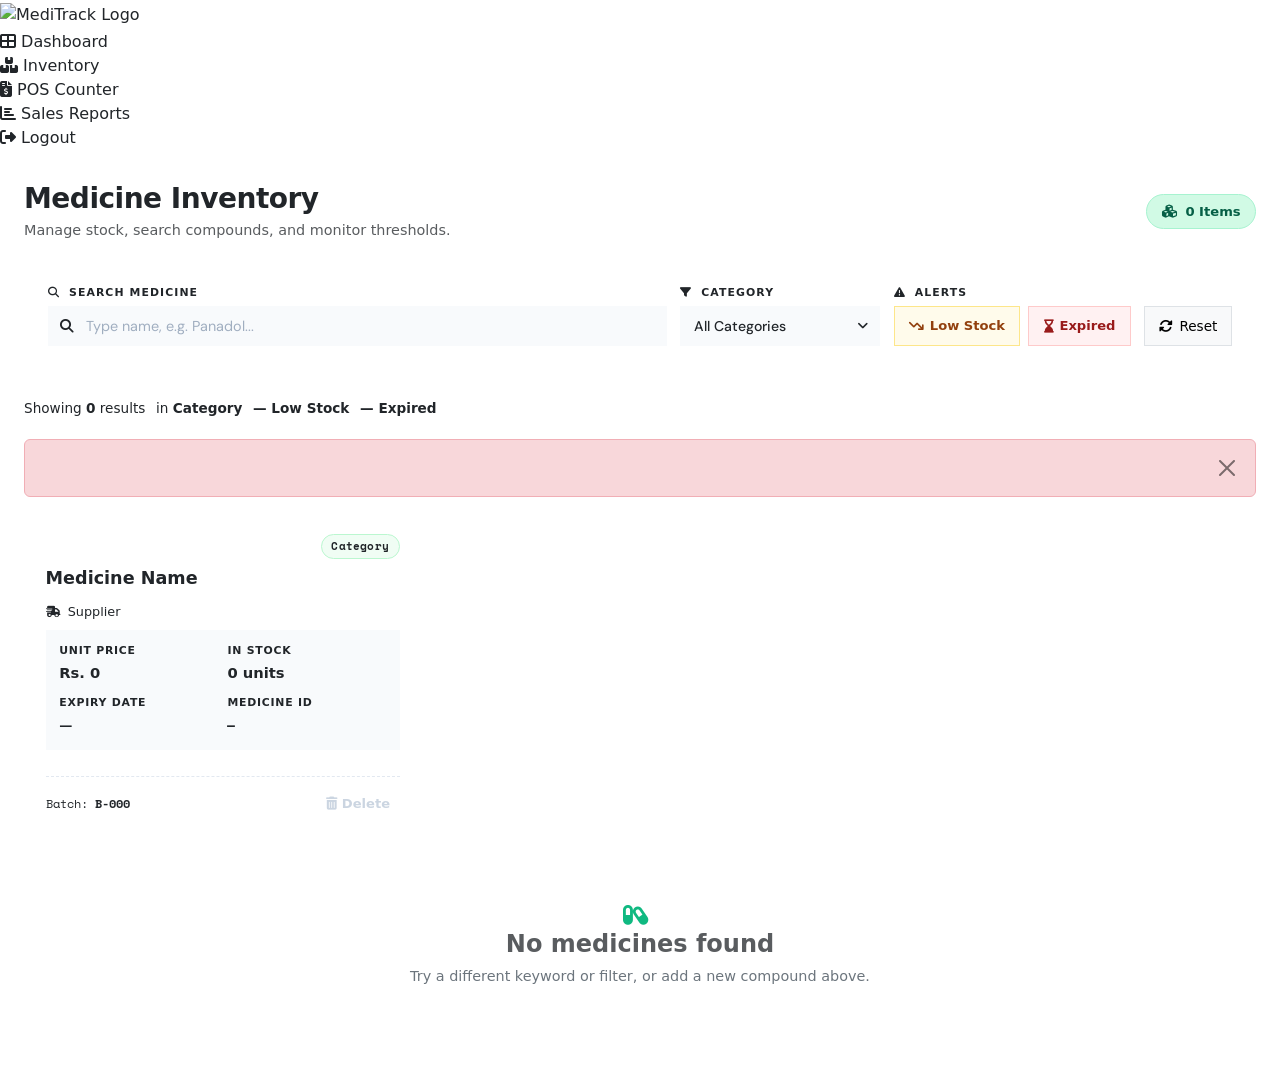
<file: src/main/resources/templates/medicine-inventory.html>
<!DOCTYPE html>
<html xmlns:th="http://www.thymeleaf.org">
<head>
    <meta charset="UTF-8">
    <meta name="viewport" content="width=device-width, initial-scale=1.0">
    <title>Medicine Inventory - MediTrack</title>
    <link href="https://fonts.googleapis.com/css2?family=DM+Sans:wght@400;500;600;700&family=Space+Mono:wght@400;700&display=swap" rel="stylesheet">
    <link rel="stylesheet" href="https://cdnjs.cloudflare.com/ajax/libs/font-awesome/6.4.0/css/all.min.css">
    <link rel="stylesheet" href="https://cdn.jsdelivr.net/npm/bootstrap@5.3.0/dist/css/bootstrap.min.css">
    <link rel="stylesheet" th:href="@{/css/style.css}"/>

    <style>


        * { box-sizing: border-box; }



        /* ── PAGE CONTAINER ── */
        .app-container { max-width: 1400px; margin: 0 auto; padding: 2rem 1.5rem; }

        /* ── FILTER PANEL ── */
        .filter-panel {
            background: var(--bg-surface);
            border: 1px solid var(--border-color);
            border-radius: var(--radius-lg);
            padding: 1.25rem 1.5rem;
            margin-bottom: 2rem;
            box-shadow: var(--shadow-sm);
        }
        /* Single row, all controls vertically centered */
        .filter-row {
            display: flex;
            align-items: flex-end;
            gap: 0.85rem;
            flex-wrap: wrap;
        }
        .filter-group {
            display: flex;
            flex-direction: column;
            gap: 0.3rem;
        }
        .filter-group.search-group { flex: 1 1 260px; }
        .filter-group.category-group { flex: 0 0 200px; }
        .filter-group.alerts-group { flex: 0 0 auto; }

        .filter-panel-label {
            font-size: 0.68rem;
            font-weight: 700;
            letter-spacing: 0.1em;
            text-transform: uppercase;
            color: var(--text-muted);
            display: block;
        }

        /* ── AUTOCOMPLETE SEARCH ── */
        .search-wrapper { position: relative; }
        .search-input-group {
            display: flex;
            align-items: center;
            background: #f8fafc;
            border: 1.5px solid var(--border-color);
            border-radius: var(--radius-sm);
            transition: var(--transition);
            height: 40px;
        }
        .search-input-group:focus-within {
            border-color: var(--primary);
            box-shadow: 0 0 0 3px rgba(5, 150, 105, 0.1);
            background: white;
        }
        .search-input-group .search-icon {
            padding: 0 0.75rem;
            color: var(--text-muted);
            font-size: 0.85rem;
            flex-shrink: 0;
        }
        .search-input-group input {
            border: none;
            background: transparent;
            outline: none;
            width: 100%;
            padding: 0 0.75rem 0 0;
            font-family: 'DM Sans', sans-serif;
            font-size: 0.9rem;
            color: var(--text-dark);
            height: 100%;
        }
        .search-input-group input::placeholder { color: #a0aec0; }

        /* Suggestions Dropdown */
        .suggestions-dropdown {
            position: absolute;
            top: calc(100% + 4px);
            left: 0;
            right: 0;
            background: white;
            border: 1.5px solid var(--border-color);
            border-radius: var(--radius-sm);
            box-shadow: var(--shadow-lg);
            list-style: none;
            margin: 0;
            padding: 0.35rem 0;
            z-index: 500;
            display: none;
            max-height: 220px;
            overflow-y: auto;
        }
        .suggestions-dropdown li {
            padding: 0.55rem 1rem;
            cursor: pointer;
            font-size: 0.9rem;
            color: var(--text-dark);
            display: flex;
            align-items: center;
            gap: 0.6rem;
            transition: background 0.12s;
        }
        .suggestions-dropdown li:hover,
        .suggestions-dropdown li.active {
            background: var(--primary-light);
            color: var(--primary-dark);
        }
        .suggestions-dropdown li .suggestion-icon {
            color: var(--primary);
            font-size: 0.75rem;
            opacity: 0.7;
        }
        .suggestions-dropdown li .suggestion-highlight { font-weight: 700; }

        /* ── CATEGORY SELECT DROPDOWN ── */
        .category-select-wrapper { position: relative; }
        .category-select {
            appearance: none;
            -webkit-appearance: none;
            background: #f8fafc;
            border: 1.5px solid var(--border-color);
            border-radius: var(--radius-sm);
            padding: 0 2.25rem 0 0.85rem;
            font-family: 'DM Sans', sans-serif;
            font-size: 0.88rem;
            font-weight: 500;
            color: var(--text-dark);
            cursor: pointer;
            height: 40px;
            width: 100%;
            transition: var(--transition);
            outline: none;
        }
        .category-select:focus {
            border-color: var(--primary);
            box-shadow: 0 0 0 3px rgba(5,150,105,0.1);
            background: white;
        }
        .category-select-wrapper::after {
            content: '\f107';
            font-family: 'Font Awesome 6 Free';
            font-weight: 900;
            position: absolute;
            right: 0.75rem;
            top: 50%;
            transform: translateY(-50%);
            color: var(--text-muted);
            font-size: 0.8rem;
            pointer-events: none;
        }
        /* Green border when a category is actively selected */
        .category-select.has-selection {
            border-color: var(--primary);
            background: #f0fdf4;
            color: var(--primary-dark);
            font-weight: 600;
        }

        /* ── ALERT CHIPS (Low / Expired) ── */
        .alert-chip {
            display: inline-flex;
            align-items: center;
            gap: 0.35rem;
            padding: 0 0.9rem;
            height: 40px;
            border-radius: var(--radius-sm);
            font-size: 0.82rem;
            font-weight: 600;
            cursor: pointer;
            border: 1.5px solid transparent;
            transition: var(--transition);
            text-decoration: none;
            white-space: nowrap;
            user-select: none;
        }
        .chip-warning {
            background: #fffbeb;
            color: #92400e;
            border-color: #fde68a;
        }
        .chip-warning:hover, .chip-warning.active {
            background: var(--warning);
            color: white;
            border-color: var(--warning);
        }
        .chip-danger {
            background: #fff1f2;
            color: #991b1b;
            border-color: #fecaca;
        }
        .chip-danger:hover, .chip-danger.active {
            background: var(--danger);
            color: white;
            border-color: var(--danger);
        }

        /* ── MEDICINE GRID ── */
        .medicine-grid {
            display: grid;
            grid-template-columns: repeat(auto-fill, minmax(310px, 1fr));
            gap: 1.25rem;
        }

        /* ── MED CARD ── */
        .med-card {
            background: var(--bg-surface);
            border: 1px solid var(--border-color);
            border-radius: var(--radius-md);
            box-shadow: var(--shadow-sm);
            transition: transform 0.2s ease, box-shadow 0.2s ease;
            display: flex;
            flex-direction: column;
            padding: 1.35rem;
            position: relative;
            overflow: hidden;
        }
        .med-card::before {
            content: '';
            position: absolute;
            top: 0; left: 0; right: 0;
            height: 3px;
            background: var(--primary);
        }
        .med-card.low-stock-border::before { background: var(--warning); }
        .med-card.expired-border::before { background: var(--danger); }
        .med-card:hover {
            transform: translateY(-3px);
            box-shadow: var(--shadow-lg);
        }

        .card-category-pill {
            font-family: 'Space Mono', monospace;
            font-size: 0.7rem;
            padding: 0.2rem 0.6rem;
            border-radius: 999px;
            background: #f0fdf4;
            color: var(--primary-dark);
            border: 1px solid #bbf7d0;
            font-weight: 700;
            letter-spacing: 0.02em;
        }

        .medicine-name {
            font-size: 1.1rem;
            font-weight: 700;
            color: var(--text-dark);
            margin: 0.5rem 0 0.75rem;
            line-height: 1.3;
        }

        .card-meta-grid {
            display: grid;
            grid-template-columns: 1fr 1fr;
            gap: 0.6rem;
            background: #f8fafc;
            padding: 0.85rem;
            border-radius: var(--radius-sm);
            margin-bottom: 0.85rem;
        }
        .card-meta-item .meta-label {
            font-size: 0.68rem;
            font-weight: 700;
            text-transform: uppercase;
            letter-spacing: 0.07em;
            color: var(--text-muted);
            display: block;
            margin-bottom: 0.1rem;
        }
        .card-meta-item .meta-value {
            font-size: 0.92rem;
            font-weight: 700;
            color: var(--text-dark);
        }
        .meta-value.low { color: var(--warning); }
        .meta-value.ok { color: var(--primary); }

        .card-footer-row {
            margin-top: auto;
            padding-top: 0.75rem;
            border-top: 1px dashed #e2e8f0;
            display: flex;
            justify-content: space-between;
            align-items: center;
        }
        .batch-tag {
            font-family: 'Space Mono', monospace;
            font-size: 0.72rem;
            color: var(--text-muted);
        }
        .batch-tag span { color: var(--text-dark); font-weight: 700; }

        .btn-delete {
            background: none;
            border: none;
            cursor: pointer;
            color: #cbd5e1;
            font-size: 0.82rem;
            font-weight: 600;
            padding: 0.3rem 0.6rem;
            border-radius: var(--radius-sm);
            transition: var(--transition);
            text-decoration: none;
            display: flex;
            align-items: center;
            gap: 0.3rem;
        }
        .btn-delete:hover { color: var(--danger); background: #fff1f2; }

        .status-badge {
            font-size: 0.68rem;
            font-weight: 700;
            letter-spacing: 0.06em;
            padding: 0.25rem 0.65rem;
            border-radius: 999px;
        }
        .status-instock  { background: #d1fae5; color: #065f46; }
        .status-lowstock { background: #fef3c7; color: #92400e; }
        .status-expired  { background: #fee2e2; color: #991b1b; }

        /* ── EMPTY STATE ── */
        .empty-state {
            text-align: center;
            padding: 4rem 2rem;
            background: white;
            border-radius: var(--radius-lg);
            border: 1px solid var(--border-color);
            box-shadow: var(--shadow-sm);
        }
        .empty-state .empty-icon { font-size: 3.5rem; opacity: 0.15; margin-bottom: 1rem; }

        /* ── MODAL ── */
        .modal-content {
            border-radius: var(--radius-lg);
            border: none;
            box-shadow: var(--shadow-lg);
            font-family: 'DM Sans', sans-serif;
        }
        .modal-header { padding: 1.5rem 1.5rem 0; border-bottom: none; }
        .modal-body { padding: 1.25rem 1.5rem; display: flex; flex-direction: column; gap: 0.85rem; }
        .modal-footer { padding: 0 1.5rem 1.5rem; border-top: none; }
        .form-label { font-size: 0.8rem; font-weight: 700; color: var(--text-muted); text-transform: uppercase; letter-spacing: 0.05em; margin-bottom: 0.3rem; }
        .form-control {
            border: 1.5px solid var(--border-color);
            border-radius: var(--radius-sm);
            padding: 0.5rem 0.75rem;
            font-family: 'DM Sans', sans-serif;
            font-size: 0.9rem;
            transition: var(--transition);
        }
        .form-control:focus {
            border-color: var(--primary);
            box-shadow: 0 0 0 3px rgba(5,150,105,0.1);
        }
        .btn-primary { background: var(--primary); border-color: var(--primary); font-weight: 600; }
        .btn-primary:hover { background: var(--primary-dark); border-color: var(--primary-dark); }

        /* ── RESULTS BAR ── */
        .results-bar {
            display: flex;
            justify-content: space-between;
            align-items: center;
            margin-bottom: 1.25rem;
        }
        .results-count { font-size: 0.85rem; color: var(--text-muted); font-weight: 500; }
        .results-count strong { color: var(--text-dark); }

        /* Scrollbar */
        .suggestions-dropdown::-webkit-scrollbar { width: 4px; }
        .suggestions-dropdown::-webkit-scrollbar-track { background: transparent; }
        .suggestions-dropdown::-webkit-scrollbar-thumb { background: #cbd5e1; border-radius: 999px; }
        .suggestions-dropdown li.active {
            background-color: var(--primary-light) !important;
            color: var(--primary-dark) !important;
        }

        @media (max-width: 768px) {
            .app-container { padding: 1rem; }
            .top-navbar { padding: 0.75rem 1rem; }
            .top-navbar .nav-links { gap: 0; }
            .top-navbar .nav-link span { display: none; }
            .medicine-grid { grid-template-columns: 1fr; }
            .filter-group.category-group { flex: 1 1 160px; }
        }
    </style>
</head>
<body>


<header class="top-navbar">
    <div class="d-flex align-items-center">
        <div class="header-logo-container">
            <img th:src="@{/images/logo.png}" alt="MediTrack Logo"
                 onerror="this.style.display='none';this.nextElementSibling.style.display='flex'">
            <div class="header-logo-fallback" style="display:none;">
                <i class="fas fa-capsules"></i>
            </div>
        </div>
        <span class="ms-2 fw-bold text-white fs-5" style="letter-spacing: -0.5px;">MediTrack</span>
    </div>
    <nav class="nav-links">
        <a href="/dashboard" class="nav-link"><i class="fas fa-th-large"></i> Dashboard</a>
        <a href="/medicines" class="nav-link active"><i class="fas fa-boxes-stacked"></i> Inventory</a>
        <a href="/billing" class="nav-link "><i class="fas fa-file-invoice-dollar"></i> POS Counter</a>
        <a href="/sales/reports" class="nav-link"><i class="fas fa-chart-bar"></i> Sales Reports</a>
        <a href="/logout" class="nav-link text-danger-light"><i class="fas fa-sign-out-alt"></i> Logout</a>
    </nav>
</header>


<!-- ═══════════════ MAIN ═══════════════ -->
<main class="app-container">

    <!-- Page Header -->
    <div class="d-flex flex-column flex-sm-row justify-content-between align-items-start align-items-sm-center gap-3 mb-4">
        <div>
            <h1 class="fw-bold mb-1" style="font-size:1.75rem;letter-spacing:-0.5px;">Medicine Inventory</h1>
            <p class="text-muted mb-0" style="font-size:0.9rem;">Manage stock, search compounds, and monitor thresholds.</p>
        </div>
        <div class="d-flex gap-2 align-items-center">
            <button class="btn btn-primary fw-bold px-3" data-bs-toggle="modal" data-bs-target="#addMedicineModal" style="border-radius:var(--radius-sm);">
                <i class="fas fa-plus-circle me-1"></i> Add Medicine
            </button>
            <div style="background:#d1fae5;color:#065f46;font-weight:700;font-size:0.82rem;padding:0.4rem 0.9rem;border-radius:999px;border:1px solid #a7f3d0;">
                <i class="fas fa-cubes me-1"></i> <span th:text="${medicines.size()}">0</span> Items
            </div>
        </div>
    </div>

    <!-- ═══ FILTER PANEL ═══ -->
    <div class="filter-panel">
        <div class="filter-row">

            <!-- 1. Search -->
            <div class="filter-group search-group">
                <span class="filter-panel-label"><i class="fas fa-search me-1"></i> Search Medicine</span>
                <div class="search-wrapper">
                    <div class="search-input-group">
                        <span class="search-icon"><i class="fas fa-search"></i></span>
                        <input
                                type="text"
                                id="medicineSearchInput"
                                placeholder="Type name, e.g. Panadol..."
                                autocomplete="off"
                        />
                    </div>
                    <ul class="suggestions-dropdown" id="suggestionsDropdown"></ul>
                </div>
            </div>

            <!-- 2. Category Dropdown -->
            <div class="filter-group category-group">
                <span class="filter-panel-label"><i class="fas fa-filter me-1"></i> Category</span>
                <div class="category-select-wrapper">
                    <select id="categorySelect" class="category-select" th:classappend="${type != null} ? 'has-selection' : ''">
                        <option value="" th:selected="${type == null}">All Categories</option>
                        <option value="Tablet"     th:selected="${type == 'Tablet'}">Tablet</option>
                        <option value="Syrup"      th:selected="${type == 'Syrup'}">Syrup</option>
                        <option value="Capsule"    th:selected="${type == 'Capsule'}">Capsule</option>
                        <option value="Injection"  th:selected="${type == 'Injection'}">Injection</option>
                        <option value="Drops"      th:selected="${type == 'Drops'}">Drops</option>
                        <option value="Cream"      th:selected="${type == 'Cream'}">Cream</option>
                        <option value="Inhaler"    th:selected="${type == 'Inhaler'}">Inhaler</option>
                        <option value="Ointment"   th:selected="${type == 'Ointment'}">Ointment</option>
                        <option value="Powder"     th:selected="${type == 'Powder'}">Powder</option>
                        <option value="Suspension" th:selected="${type == 'Suspension'}">Suspension</option>
                    </select>
                </div>
            </div>

            <!-- 3. Alert Chips -->
            <div class="filter-group alerts-group">
                <span class="filter-panel-label"><i class="fas fa-exclamation-triangle me-1"></i> Alerts</span>
                <div class="d-flex gap-2">
                    <!-- Low Stock Chip -->
                    <a id="lowStockBtn"
                       th:href="${type != null} ? @{/medicines/low-stock/category/{type}(type=${type})} : @{/medicines/low-stock}"
                       class="alert-chip chip-warning"
                       th:classappend="${currentView == 'low-stock'} ? 'active' : ''">
                        <i class="fas fa-arrow-trend-down"></i> Low Stock
                    </a>

                    <!-- Expired Chip -->
                    <a id="expiredBtn"
                       th:href="${type != null} ? @{/medicines/expired/category/{type}(type=${type})} : @{/medicines/expired}"
                       class="alert-chip chip-danger"
                       th:classappend="${currentView == 'expired'} ? 'active' : ''">
                        <i class="fas fa-hourglass-end"></i> Expired
                    </a>
                </div>
            </div>

            <!-- 4. Reset -->
            <div class="filter-group" style="flex:0 0 auto;">
                <span class="filter-panel-label" style="visibility:hidden;">Reset</span>
                <a th:href="@{/medicines}" class="btn btn-light border" style="height:40px;display:flex;align-items:center;gap:0.4rem;font-size:0.85rem;border-radius:var(--radius-sm);padding:0 0.85rem;">
                    <i class="fas fa-sync-alt"></i> Reset
                </a>
            </div>

        </div>
    </div>

    <!-- Results bar -->
    <div class="results-bar">
        <span class="results-count">
            Showing <strong th:text="${medicines.size()}">0</strong> results
            <span th:if="${type != null}" style="margin-left:0.4rem;">
                in <span style="color:var(--primary);font-weight:700;" th:text="${type}">Category</span>
            </span>
            <span th:if="${currentView == 'low-stock'}" style="margin-left:0.4rem;color:var(--warning);font-weight:700;">— Low Stock</span>
            <span th:if="${currentView == 'expired'}"   style="margin-left:0.4rem;color:var(--danger);font-weight:700;">— Expired</span>
        </span>
    </div>

    <!-- ═══ MEDICINE GRID ═══ -->
    <div th:if="${errorMessage}"
         class="alert alert-danger d-flex justify-content-between align-items-center">

        <span th:text="${errorMessage}"></span>

        <button type="button"
                class="btn-close"
                data-bs-dismiss="alert"
                aria-label="Close"></button>

    </div>
    <div class="medicine-grid" id="medicineGrid">
        <div th:each="medicine : ${medicines}" th:if="${medicine != null}"
             class="med-card"
             th:classappend="${medicine.expiryDate != null and #temporals.createToday().isAfter(medicine.expiryDate)} ? 'expired-border' :
                     (${medicine.quantityInStock <= 0} ? 'expired-border' :
                     (${medicine.quantityInStock <= 20} ? 'low-stock-border' : ''))">

            <div class="d-flex justify-content-between align-items-center">
                <span class="status-badge"
                      th:classappend="${medicine.expiryDate != null and #temporals.createToday().isAfter(medicine.expiryDate)} ? 'status-expired' :
                                      (${medicine.quantityInStock <= 0} ? 'status-expired' :
                                      (${medicine.quantityInStock <= 20} ? 'status-lowstock' : 'status-instock'))"
                      th:text="${medicine.expiryDate != null and #temporals.createToday().isAfter(medicine.expiryDate)} ? 'EXPIRED' :
                               (${medicine.quantityInStock <= 0} ? 'OUT OF STOCK' :
                               (${medicine.quantityInStock <= 20} ? 'LOW STOCK' : 'IN STOCK'))">
                </span>
                <span class="card-category-pill" th:text="${medicine.category.categoryName}">Category</span>
            </div>

            <h4 class="medicine-name" th:text="${medicine.medicineName}">Medicine Name</h4>

            <div class="mb-2" style="font-size:0.8rem;color:var(--text-muted);">
                <i class="fas fa-truck-fast me-1" style="font-size:0.72rem;"></i>
                <span th:text="${medicine.supplier.supplierName}">Supplier</span>
            </div>

            <div class="card-meta-grid">
                <div class="card-meta-item">
                    <span class="meta-label">Unit Price</span>
                    <span class="meta-value" th:text="'Rs. ' + ${medicine.price}">Rs. 0</span>
                </div>
                <div class="card-meta-item">
                    <span class="meta-label">In Stock</span>
                    <span class="meta-value"
                          th:classappend="${medicine.quantityInStock <= 20} ? 'low' : 'ok'"
                          th:text="${medicine.quantityInStock} + ' units'">0 units</span>
                </div>
                <div class="card-meta-item">
                    <span class="meta-label">Expiry Date</span>
                    <span class="meta-value" style="font-size:0.82rem;" th:text="${medicine.expiryDate}">—</span>
                </div>
                <div class="card-meta-item">
                    <span class="meta-label">Medicine ID</span>
                    <span class="meta-value" style="font-family:'Space Mono',monospace;font-size:0.8rem;" th:text="'#' + ${medicine.medicineId}">—</span>
                </div>
            </div>

            <div th:if="${medicine.description != null and medicine.description != ''}"
                 style="font-size:0.8rem;color:var(--text-muted);line-height:1.5;border-left:2px solid #e2e8f0;padding-left:0.6rem;margin-bottom:0.75rem;"
                 th:text="${medicine.description}">
            </div>

            <div class="card-footer-row">
                <span class="batch-tag">Batch: <span th:text="${medicine.batchNumber ?: 'N/A'}">B-000</span></span>
                <a th:href="@{/medicines/delete/{id}(id=${medicine.medicineId})}"
                   onclick="return confirm('Delete this medicine from records?');"
                   class="btn-delete">
                    <i class="fas fa-trash-alt"></i> Delete
                </a>
            </div>
        </div>
    </div>

    <!-- Empty State -->
    <div th:if="${#lists.isEmpty(medicines)}" class="empty-state">
        <i class="fas fa-capsules" style="font-size: 1.4rem; margin-right: 0.55rem; color: #10b981;"></i>
        <h4 class="fw-bold text-muted mb-2">No medicines found</h4>
        <p class="text-secondary mb-0" style="font-size:0.9rem;">Try a different keyword or filter, or add a new compound above.</p>
    </div>

</main>

<!-- ═══════════════ ADD MEDICINE MODAL ═══════════════ -->
<div class="modal fade" id="addMedicineModal" tabindex="-1" aria-labelledby="addMedicineModalLabel" aria-hidden="true">
    <div class="modal-dialog modal-dialog-centered">
        <div class="modal-content">
            <div class="modal-header">
                <h5 class="modal-title fw-bold" id="addMedicineModalLabel">
                    <i class="fa-solid fa-circle-plus text-success me-2"></i>Add Medicine
                </h5>
                <button type="button" class="btn-close" data-bs-dismiss="modal"></button>
            </div>
            <form action="/medicines/add" method="post">
                <div class="modal-body">
                    <div>
                        <label class="form-label">Medicine Name</label>
                        <input type="text" name="medicineName" class="form-control" placeholder="e.g. Amoxicillin 500mg" required>
                    </div>
                    <div class="row g-2">
                        <div class="col-6">
                            <label class="form-label">Category ID</label>
                            <input type="number" name="category.categoryId" class="form-control" placeholder="1" required>
                        </div>
                        <div class="col-6">
                            <label class="form-label">Supplier ID</label>
                            <input type="number" name="supplier.supplierId" class="form-control" placeholder="4" required>
                        </div>
                    </div>
                    <div class="row g-2">
                        <div class="col-6">
                            <label class="form-label">Unit Price (Rs.)</label>
                            <input type="number" step="0.01" name="price" class="form-control" placeholder="250.00" required>
                        </div>
                        <div class="col-6">
                            <label class="form-label">Stock Quantity</label>
                            <input type="number" name="quantityInStock" class="form-control" placeholder="100" required>
                        </div>
                    </div>
                    <div>
                        <label class="form-label">Batch Number</label>
                        <input type="text" name="batchNumber" class="form-control" placeholder="e.g. BATCH-2026-A">
                    </div>
                    <div class="row g-2">
                        <div class="col-6">
                            <label class="form-label">Manufacture Date</label>
                            <input type="date" name="manufactureDate" class="form-control">
                        </div>
                        <div class="col-6">
                            <label class="form-label">Expiry Date</label>
                            <input type="date" name="expiryDate" class="form-control" required>
                        </div>
                    </div>
                    <div>
                        <label class="form-label">Description / Indications</label>
                        <textarea name="description" class="form-control" style="min-height:70px;resize:none;" placeholder="Composition, storage rules..."></textarea>
                    </div>
                </div>
                <div class="modal-footer">
                    <button type="button" class="btn btn-light border" data-bs-dismiss="modal">Cancel</button>
                    <button type="submit" class="btn btn-primary px-4">Add Medicine</button>
                </div>
            </form>
        </div>
    </div>
</div>

<script src="https://cdn.jsdelivr.net/npm/bootstrap@5.3.0/dist/js/bootstrap.bundle.min.js"></script>

<script th:inline="javascript">
    // Thymeleaf writes the value directly into JS securely
    var shouldOpenModal = /*[[${openModal}]]*/ false;
    if (shouldOpenModal) {
        document.addEventListener('DOMContentLoaded', function () {
            var modalEl = document.getElementById('addMedicineModal');
            var modal = new bootstrap.Modal(modalEl);
            modal.show();
        });
    }

    // ═══════════════════════════════════════════════
    // CATEGORY DROPDOWN — works on all views
    // ═══════════════════════════════════════════════
    document.addEventListener('DOMContentLoaded', function () {
        const categorySelect = document.getElementById('categorySelect');
        const lowStockBtn    = document.getElementById('lowStockBtn');
        const expiredBtn     = document.getElementById('expiredBtn');

        if (!categorySelect || !lowStockBtn || !expiredBtn) return;

        // Detect current view from URL so we can preserve it when category changes
        function getCurrentView() {
            const path = window.location.pathname;
            if (path.includes('/low-stock'))  return 'low-stock';
            if (path.includes('/expired'))    return 'expired';
            return 'all';
        }

        categorySelect.addEventListener('change', function () {
            const cat = this.value;
            const view = getCurrentView();

            if (!cat) {
                // "All Categories" — go back to the current view without category filter
                if (view === 'low-stock') window.location.href = '/medicines/low-stock';
                else if (view === 'expired') window.location.href = '/medicines/expired';
                else window.location.href = '/medicines';
                return;
            }

            // Navigate to category route, optionally preserving low-stock / expired context
            if (view === 'low-stock') {
                window.location.href = `/medicines/low-stock/category/${encodeURIComponent(cat)}`;
            } else if (view === 'expired') {
                window.location.href = `/medicines/expired/category/${encodeURIComponent(cat)}`;
            } else {
                window.location.href = `/medicines/category/${encodeURIComponent(cat)}`;
            }
        });

        // Keep category dropdown colored properly when a value is selected
        if (categorySelect.value) {
            categorySelect.classList.add('has-selection');
        }
        categorySelect.addEventListener('change', function () {
            this.classList.toggle('has-selection', !!this.value);
        });

        // Wire up alert buttons: preserve currently selected category when switching views
        function getCurrentCategory() {
            return categorySelect.value || null;
        }

        lowStockBtn.addEventListener('click', function (e) {
            e.preventDefault();
            const cat = getCurrentCategory();
            window.location.href = cat
                ? `/medicines/low-stock/category/${encodeURIComponent(cat)}`
                : '/medicines/low-stock';
        });

        expiredBtn.addEventListener('click', function (e) {
            e.preventDefault();
            const cat = getCurrentCategory();
            window.location.href = cat
                ? `/medicines/expired/category/${encodeURIComponent(cat)}`
                : '/medicines/expired';
        });
    });

    // ═══════════════════════════════════════════════
    // AUTOCOMPLETE SEARCH
    // ═══════════════════════════════════════════════
    document.addEventListener('DOMContentLoaded', function () {
        const searchInput    = document.getElementById('medicineSearchInput');
        const suggestBox     = document.getElementById('suggestionsDropdown');
        if (!searchInput || !suggestBox) return;

        let debounceTimer;
        let activeSuggestion = -1;

        searchInput.addEventListener('input', function () {
            const q = this.value.trim();
            clearTimeout(debounceTimer);
            activeSuggestion = -1;

            if (q.length < 2) { hideSuggestions(); return; }

            debounceTimer = setTimeout(() => {
                fetch(`/suggestions?q=${encodeURIComponent(q)}`)
                    .then(r => r.json())
                    .then(names => renderSuggestions(names, q))
                    .catch(() => hideSuggestions());
            }, 280);
        });

        function renderSuggestions(names, query) {
            suggestBox.innerHTML = '';
            if (!names || names.length === 0) { hideSuggestions(); return; }

            names.forEach(name => {
                const li = document.createElement('li');
                const idx = name.toLowerCase().indexOf(query.toLowerCase());
                if (idx !== -1) {
                    li.innerHTML = `<i class="fas fa-pills suggestion-icon"></i>`
                        + name.substring(0, idx)
                        + `<span class="suggestion-highlight">${name.substring(idx, idx + query.length)}</span>`
                        + name.substring(idx + query.length);
                } else {
                    li.innerHTML = `<i class="fas fa-pills suggestion-icon"></i>${name}`;
                }
                li.addEventListener('mousedown', () => {
                    searchInput.value = name;
                    hideSuggestions();
                    triggerSearch(name);
                });
                suggestBox.appendChild(li);
            });
            suggestBox.style.display = 'block';
        }

        searchInput.addEventListener('keydown', function (e) {
            const items = suggestBox.querySelectorAll('li');
            if (e.key === 'ArrowDown') {
                e.preventDefault();
                activeSuggestion = Math.min(activeSuggestion + 1, items.length - 1);
                highlightSuggestion(items);
            } else if (e.key === 'ArrowUp') {
                e.preventDefault();
                activeSuggestion = Math.max(activeSuggestion - 1, -1);
                highlightSuggestion(items);
            } else if (e.key === 'Enter') {
                e.preventDefault();
                if (activeSuggestion >= 0 && items[activeSuggestion]) {
                    const name = items[activeSuggestion].textContent.trim();
                    searchInput.value = name;
                    hideSuggestions();
                    triggerSearch(name);
                } else if (searchInput.value.trim().length >= 2) {
                    triggerSearch(searchInput.value.trim());
                }
            } else if (e.key === 'Escape') {
                hideSuggestions();
            }
        });

        function highlightSuggestion(items) {
            items.forEach((li, i) => li.classList.toggle('active', i === activeSuggestion));
            if (activeSuggestion >= 0) items[activeSuggestion].scrollIntoView({ block: 'nearest' });
        }

        function hideSuggestions() {
            suggestBox.style.display = 'none';
            suggestBox.innerHTML = '';
        }

        document.addEventListener('click', e => {
            if (!searchInput.contains(e.target) && !suggestBox.contains(e.target)) hideSuggestions();
        });

        function triggerSearch(keyword) {
            window.location.href = `/medicines/search?keyword=${encodeURIComponent(keyword)}`;
        }
    });
</script>

</body>
</html>
</file>
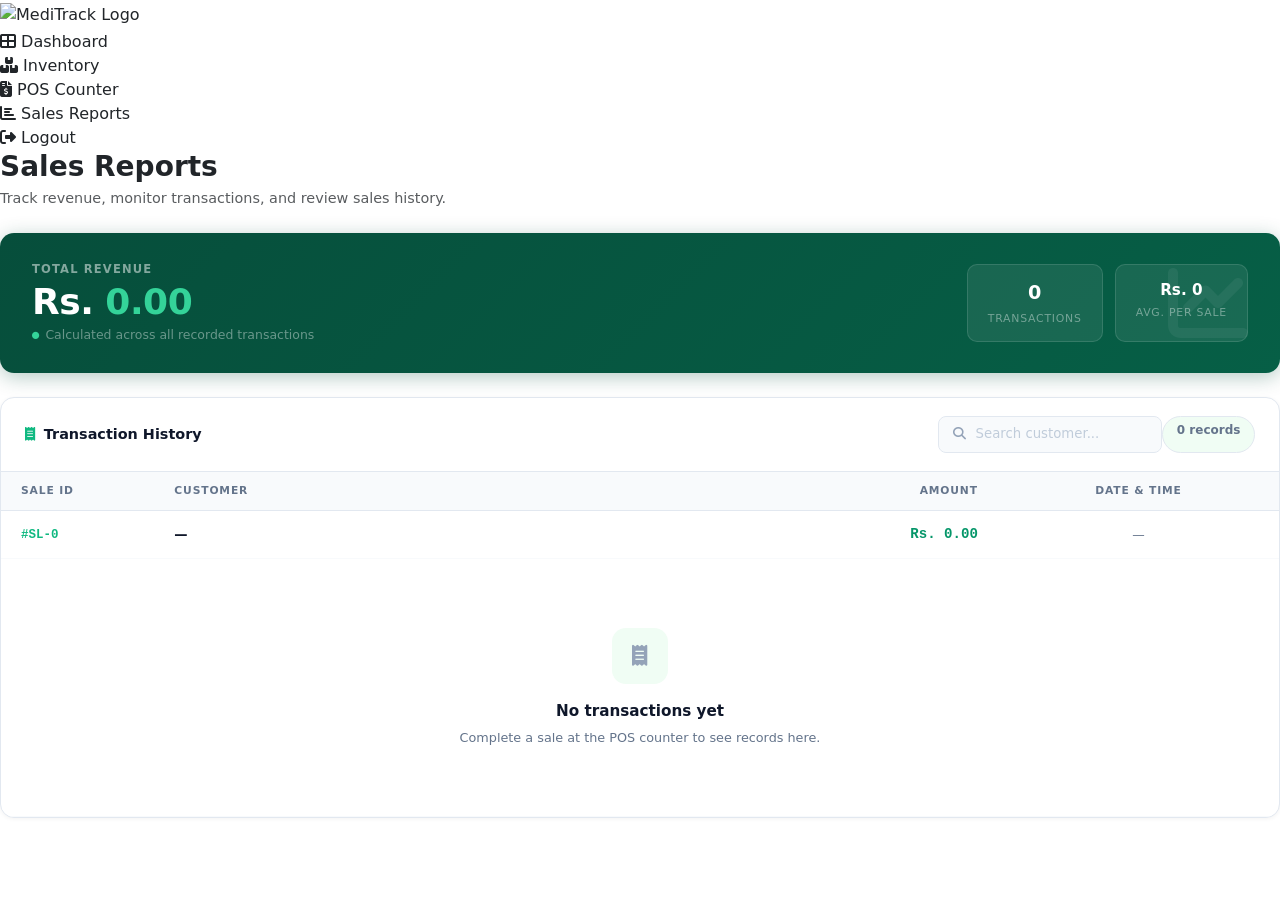
<file: src/main/resources/templates/sales-report.html>
<!DOCTYPE html>
<html xmlns:th="http://www.thymeleaf.org">
<head>
    <meta charset="UTF-8">
    <meta name="viewport" content="width=device-width, initial-scale=1.0">
    <title>Sales Reports - MediTrack</title>
    <link href="https://fonts.googleapis.com/css2?family=Inter:wght@400;500;600;700&display=swap" rel="stylesheet">
    <link rel="stylesheet" href="https://cdnjs.cloudflare.com/ajax/libs/font-awesome/6.4.0/css/all.min.css">
    <link rel="stylesheet" href="https://cdn.jsdelivr.net/npm/bootstrap@5.3.0/dist/css/bootstrap.min.css">
    <link rel="stylesheet" th:href="@{/css/style.css}"/>

    <style>
        body { background-color: var(--bg-primary); }

        /* ── REVENUE BANNER ── */
        .revenue-banner {
            background: linear-gradient(135deg, #064e3b 0%, #065f46 100%);
            border-radius: 14px;
            padding: 1.75rem 2rem;
            margin-bottom: 1.5rem;
            display: flex;
            align-items: center;
            justify-content: space-between;
            gap: 1.5rem;
            position: relative;
            overflow: hidden;
            box-shadow: 0 4px 20px rgba(6,78,59,0.3);
        }
        .revenue-banner::after {
            content: '\f201';
            font-family: 'Font Awesome 6 Free';
            font-weight: 900;
            position: absolute;
            right: 2rem; top: 50%;
            transform: translateY(-50%);
            font-size: 5rem;
            color: rgba(255,255,255,0.06);
            pointer-events: none;
        }
        .revenue-label {
            font-size: .72rem; font-weight: 700;
            text-transform: uppercase; letter-spacing: .1em;
            color: rgba(255,255,255,0.5);
            margin-bottom: .35rem;
        }
        .revenue-value {
            font-size: 2.25rem; font-weight: 700;
            color: #fff; line-height: 1;
            font-variant-numeric: tabular-nums;
            letter-spacing: -.5px;
        }
        .revenue-value span { color: #34d399; }
        .revenue-sub {
            font-size: .78rem; color: rgba(255,255,255,0.4);
            margin-top: .4rem; display: flex; align-items: center; gap: .4rem;
        }
        .revenue-badges {
            display: flex; gap: .75rem; flex-shrink: 0;
        }
        .rev-badge {
            background: rgba(255,255,255,0.08);
            border: 1px solid rgba(255,255,255,0.12);
            border-radius: 10px; padding: .85rem 1.25rem;
            text-align: center; min-width: 110px;
        }
        .rev-badge-val {
            font-size: 1.2rem; font-weight: 700; color: #fff;
            font-variant-numeric: tabular-nums;
        }
        .rev-badge-lbl {
            font-size: .68rem; color: rgba(255,255,255,0.4);
            text-transform: uppercase; letter-spacing: .07em;
            margin-top: .2rem;
        }

        /* ── TABLE CARD ── */
        .report-card {
            background: var(--bg-surface, #fff);
            border: 1px solid var(--border-color, #e2e8f0);
            border-radius: 14px;
            box-shadow: 0 1px 4px rgba(0,0,0,.05);
            overflow: hidden;
        }
        .report-card-header {
            padding: 1.1rem 1.5rem;
            border-bottom: 1px solid var(--border-color, #e2e8f0);
            display: flex; align-items: center; justify-content: space-between;
        }
        .report-card-title {
            font-size: .9rem; font-weight: 700;
            color: var(--text-dark, #0f172a);
            display: flex; align-items: center; gap: .55rem;
        }
        .report-card-title i { color: #10b981; font-size: .85rem; }
        .tx-count-pill {
            background: var(--bg-primary, #f0fdf4);
            border: 1px solid var(--border-color, #e2e8f0);
            border-radius: 99px;
            padding: .25rem .85rem;
            font-size: .75rem; font-weight: 600;
            color: var(--text-muted, #64748b);
            font-variant-numeric: tabular-nums;
        }

        /* ── DATA TABLE ── */
        .data-table {
            width: 100%; border-collapse: collapse; font-size: .83rem;
        }
        .data-table thead th {
            padding: .7rem 1.25rem;
            font-size: .67rem; font-weight: 700;
            text-transform: uppercase; letter-spacing: .08em;
            color: var(--text-muted, #64748b);
            background: var(--bg-primary, #f8fafc);
            border-bottom: 1px solid var(--border-color, #e2e8f0);
            white-space: nowrap;
        }
        .data-table tbody td {
            padding: .8rem 1.25rem;
            border-bottom: 1px solid var(--bg-primary, #f8fafc);
            vertical-align: middle;
            color: var(--text-dark, #0f172a);
        }
        .data-table tbody tr:last-child td { border-bottom: none; }
        .data-table tbody tr:hover td {
            background: var(--bg-primary, #f8fafc);
        }

        /* Cell styles */
        .cell-id {
            font-family: 'Courier New', monospace;
            font-size: .78rem; font-weight: 700;
            color: #10b981;
        }
        .cell-customer {
            font-weight: 600;
            color: var(--text-dark, #0f172a);
        }
        .cell-customer-sub {
            font-size: .72rem;
            color: var(--text-muted, #64748b);
            margin-top: .08rem;
        }
        .cell-amount {
            font-family: 'Courier New', monospace;
            font-weight: 700; font-size: .88rem;
            color: #059669;
        }
        .cell-date {
            font-size: .78rem;
            color: var(--text-muted, #64748b);
            font-variant-numeric: tabular-nums;
        }
        .cell-date .date-part { color: var(--text-dark, #0f172a); font-weight: 500; }

        /* ── EMPTY STATE ── */
        .empty-state {
            padding: 3.5rem 1rem;
            text-align: center;
        }
        .empty-icon {
            width: 56px; height: 56px; border-radius: 14px;
            background: var(--bg-primary, #f0fdf4);
            display: inline-flex; align-items: center; justify-content: center;
            font-size: 1.3rem; color: #94a3b8;
            margin-bottom: 1rem;
        }
        .empty-title {
            font-size: .95rem; font-weight: 600;
            color: var(--text-dark, #0f172a); margin-bottom: .35rem;
        }
        .empty-sub {
            font-size: .8rem; color: var(--text-muted, #64748b);
        }

        /* ── SEARCH BAR ── */
        .search-box {
            display: flex; align-items: center; gap: .5rem;
            background: var(--bg-primary, #f8fafc);
            border: 1.5px solid var(--border-color, #e2e8f0);
            border-radius: 8px; padding: .42rem .85rem;
            font-size: .83rem; color: var(--text-muted, #64748b);
            min-width: 200px;
        }
        .search-box input {
            border: none; background: transparent; outline: none;
            font-size: .83rem; color: var(--text-dark, #0f172a);
            width: 100%;
        }
        .search-box input::placeholder { color: #c0ccda; }
        .search-box i { color: #94a3b8; font-size: .8rem; flex-shrink: 0; }
    </style>
</head>
<body>

<!-- ── NAVBAR (untouched) ── -->
<header class="top-navbar">
    <div class="d-flex align-items-center">
        <div class="header-logo-container">
            <img th:src="@{/images/logo.png}" alt="MediTrack Logo"
                 onerror="this.style.display='none';this.nextElementSibling.style.display='flex'">
            <div class="header-logo-fallback" style="display:none;">
                <i class="fas fa-capsules"></i>
            </div>
        </div>
        <span class="ms-2 fw-bold text-white fs-5" style="letter-spacing:-0.5px;">MediTrack</span>
    </div>
    <nav class="nav-links">
        <a href="/dashboard" class="nav-link"><i class="fas fa-th-large"></i> Dashboard</a>
        <a href="/medicines" class="nav-link"><i class="fas fa-boxes-stacked"></i> Inventory</a>
        <a href="/billing" class="nav-link"><i class="fas fa-file-invoice-dollar"></i> POS Counter</a>
        <a href="/sales/reports" class="nav-link active"><i class="fas fa-chart-bar"></i> Sales Reports</a>
        <a href="/logout" class="nav-link text-danger-light"><i class="fas fa-sign-out-alt"></i> Logout</a>
    </nav>
</header>

<main class="app-container">

    <!-- Page Title -->
    <div class="mb-4">
        <h1 class="fw-bold text-dark mb-1" style="font-size:1.75rem;">Sales Reports</h1>
        <p class="text-muted mb-0" style="font-size:.9rem;">Track revenue, monitor transactions, and review sales history.</p>
    </div>

    <!-- ── REVENUE BANNER ── -->
    <div class="revenue-banner">
        <div>
            <div class="revenue-label">Total Revenue</div>
            <div class="revenue-value">
                Rs. <span th:text="${#numbers.formatDecimal(totalRevenue ?: 0, 0, 'COMMA', 2, 'POINT')}">0.00</span>
            </div>
            <div class="revenue-sub">
                <i class="fas fa-circle" style="font-size:.45rem;color:#34d399"></i>
                Calculated across all recorded transactions
            </div>
        </div>
        <div class="revenue-badges">
            <div class="rev-badge">
                <div class="rev-badge-val" th:text="${reports.size()}">0</div>
                <div class="rev-badge-lbl">Transactions</div>
            </div>
            <div class="rev-badge" style="min-width:130px">
                <div class="rev-badge-val" style="font-size:.95rem"
                     th:text="${reports.size() > 0} ? 'Rs. ' + ${#numbers.formatDecimal(totalRevenue / reports.size(), 0, 'COMMA', 0, 'POINT')} : 'Rs. 0'">
                    Rs. 0
                </div>
                <div class="rev-badge-lbl">Avg. per Sale</div>
            </div>
        </div>
    </div>

    <!-- ── TABLE CARD ── -->
    <div class="report-card">
        <div class="report-card-header">
            <div class="report-card-title">
                <i class="fas fa-receipt"></i>
                Transaction History
            </div>
            <div class="d-flex align-items: center; gap:.75rem; align-items:center; gap:.6rem">
                <!-- Client-side search -->
                <div class="search-box">
                    <i class="fas fa-search"></i>
                    <input type="text" id="tableSearch" placeholder="Search customer...">
                </div>
                <span class="tx-count-pill">
                    <span th:text="${reports.size()}">0</span> records
                </span>
            </div>
        </div>

        <div class="table-responsive">
            <table class="data-table" id="reportsTable">
                <thead>
                <tr>
                    <th style="width:12%">Sale ID</th>
                    <th>Customer</th>
                    <th style="width:20%;text-align:right">Amount</th>
                    <th style="width:22%;text-align:center">Date & Time</th>
                </tr>
                </thead>
                <tbody>
                <tr th:each="report : ${reports}">
                    <td>
                        <span class="cell-id" th:text="'#SL-' + ${report.saleId}">#SL-0</span>
                    </td>
                    <td>
                        <div class="cell-customer" th:text="${report.customerName}">—</div>
                    </td>
                    <td style="text-align:right">
                            <span class="cell-amount"
                                  th:text="'Rs. ' + ${#numbers.formatDecimal(report.totalAmount, 0, 'COMMA', 2, 'POINT')}">
                                Rs. 0.00
                            </span>
                    </td>
                    <td style="text-align:center">
                        <span class="cell-date" th:text="${report.saleDate}">—</span>
                    </td>
                </tr>

                <!-- Empty state -->
                <tr th:if="${#lists.isEmpty(reports)}" id="emptyRow">
                    <td colspan="4">
                        <div class="empty-state">
                            <div class="empty-icon"><i class="fas fa-receipt"></i></div>
                            <div class="empty-title">No transactions yet</div>
                            <div class="empty-sub">Complete a sale at the POS counter to see records here.</div>
                        </div>
                    </td>
                </tr>

                <!-- No search results (shown by JS) -->
                <tr id="noSearchRow" style="display:none">
                    <td colspan="4">
                        <div class="empty-state">
                            <div class="empty-icon"><i class="fas fa-magnifying-glass"></i></div>
                            <div class="empty-title">No results found</div>
                            <div class="empty-sub">Try a different customer name.</div>
                        </div>
                    </td>
                </tr>
                </tbody>
            </table>
        </div>
    </div>

</main>

<script src="https://cdn.jsdelivr.net/npm/bootstrap@5.3.0/dist/js/bootstrap.bundle.min.js"></script>
<script>
    // ── CLIENT-SIDE SEARCH ──
    const searchInput  = document.getElementById('tableSearch');
    const table        = document.getElementById('reportsTable');
    const noSearchRow  = document.getElementById('noSearchRow');

    if (searchInput) {
        searchInput.addEventListener('input', function () {
            const q = this.value.toLowerCase().trim();
            const rows = table.querySelectorAll('tbody tr:not(#noSearchRow):not(#emptyRow)');
            let visible = 0;

            rows.forEach(row => {
                const customer = row.querySelector('.cell-customer');
                if (!customer) return;
                const match = customer.textContent.toLowerCase().includes(q);
                row.style.display = match ? '' : 'none';
                if (match) visible++;
            });

            noSearchRow.style.display = (visible === 0 && q.length > 0) ? '' : 'none';
        });
    }
</script>
</body>
</html>
</file>
